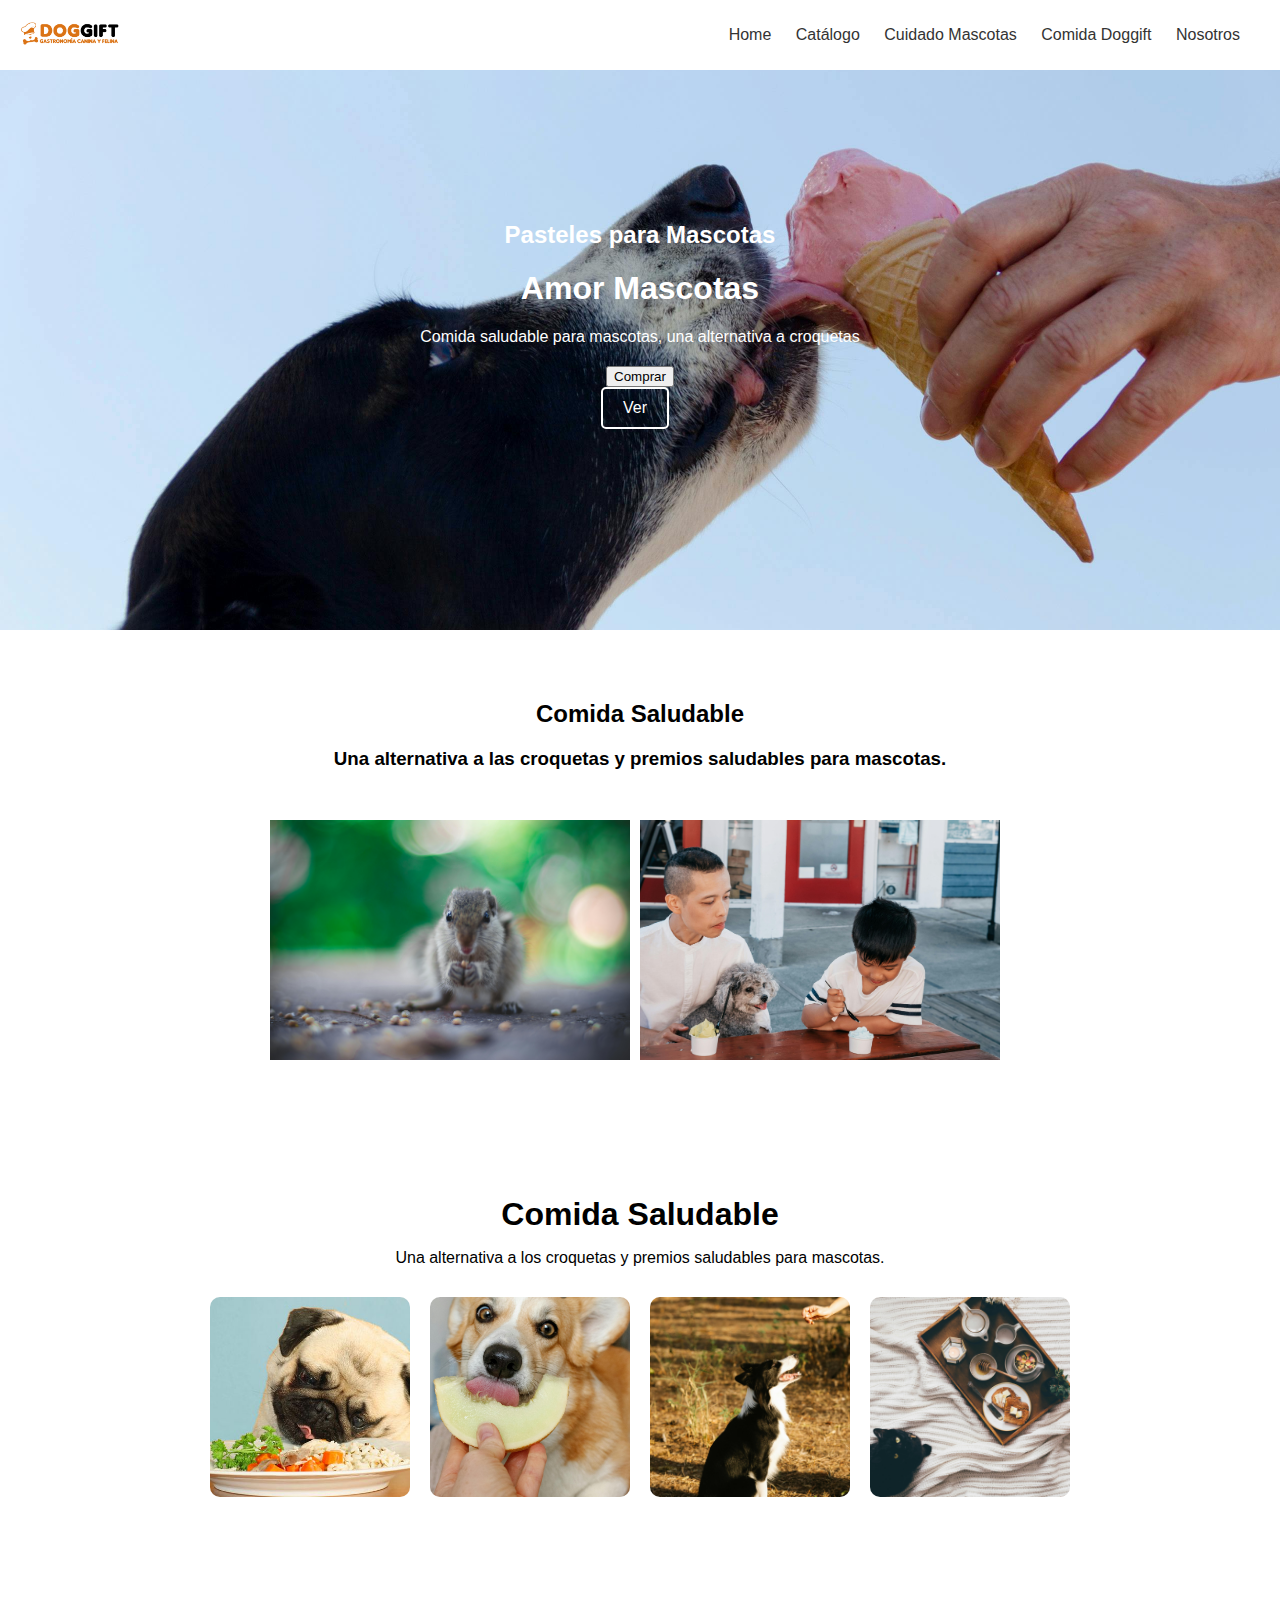
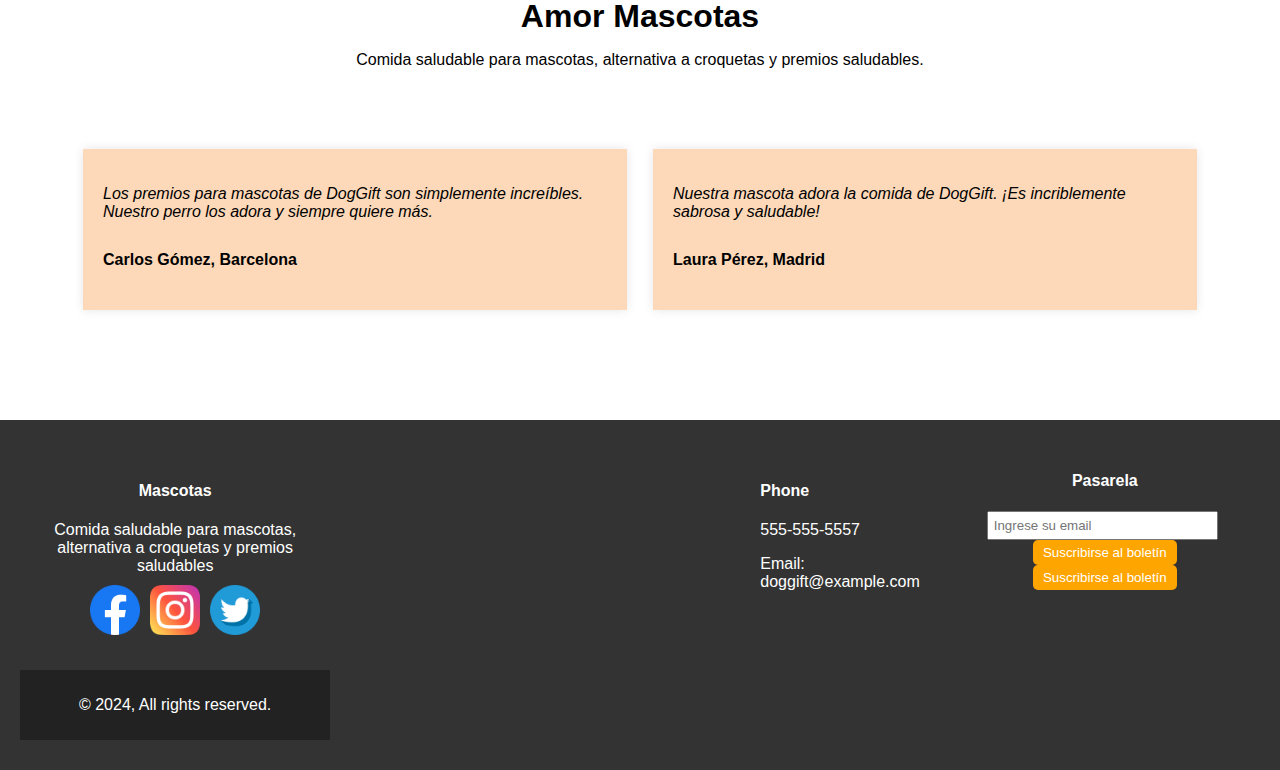
<file: index.html>
<!DOCTYPE html>
<html lang="en">
<head>
    <meta charset="UTF-8">
    <meta name="viewport" content="width=device-width, initial-scale=1.0">
    <title>Pasteles para Mascotas</title>
    <link rel="stylesheet" href="css/estilo.css">
</head>
<body>
    <header>
        <div class="logo">
            <img src="img/logoo-18copa.png" alt="Logo">
        </div>
        <nav>
            <ul>
                <li><a href="#">Home</a></li>
                <li><a href="#">Catálogo</a></li>
                <li><a href="#">Cuidado Mascotas</a></li>
                <li><a href="#">Comida Doggift</a></li>
                <li><a href="#">Nosotros</a></li>
            </ul>
        </nav>
    </header>
    <section class="hero">
        <div class="hero-content">
            <h2>Pasteles para Mascotas</h2>
            <h1>Amor Mascotas</h1>
            <p>Comida saludable para mascotas, una alternativa a croquetas</p>
            <div class="buttons">
                    <div class="footer-column">
                        <center>
                            <button onclick="window.open('producto.html', '_blank')" class="complaint-button">Comprar</button>
                        </center>
                        </form>
                    <a href="#" class="view-btn">Ver</a>
                </div>
            </div>
        </div>
    </section>
    <section class="healthy-food">
        <div class="section-content">
            <h2>Comida Saludable</h2>
            <h3>Una alternativa a las croquetas y premios saludables para mascotas.</h3>
            <div class="info-box">
                <div class="left-box">
                    <img src="img/pexels-akshar-dave-765577.jpg" alt="Postres para Mascotas">
                    <div class="overlay">
                        <h3>Postres para Mascotas</h3>
                        <p>Deliciosos postres y pasteles para consentir a tu mascota.</p>
                        <a href="#" class="orange-btn">Ver</a>
                    </div>
                </div>
                <div class="right-box">
                    <img src="img/pexels-pnw-prod-8576030.jpg" alt="Consejos Útiles">
                    <div class="overlay">
                        <h3>Consejos Útiles</h3>
                        <p>Descubre consejos y recomendaciones para cuidar a tu mascota.</p>
                        <a href="#" class="orange-btn">Ver</a>
                    </div>
                </div>
            </div>
        </div>
    </section>

    <div class="containercp">
        <div class="sectioncp">
            <h1>Comida Saludable</h1>
            <p>Una alternativa a los croquetas y premios saludables para mascotas.</p>
            <div class="gallery">
                <img src="img/tipos_de_comida_para_perros_1.jpg" alt="Image 1">
                <img src="img/pexels-n-voitkevich-4772940.jpg" alt="Image 2">
                <img src="img/pexels-blue-bird-7210628.jpg" alt="Image 3">
                <img src="img/pexels-daniela-constantini-5591700.jpg" alt="Image 4">
            </div>
        </div>
        <div class="sectioncp">
            <h1>Amor Mascotas</h1>
            <p>Comida saludable para mascotas, alternativa a croquetas y premios saludables.</p>
            <div class="testimonials">
                <div class="testimonial">
                    <p>Los premios para mascotas de DogGift son simplemente increíbles. Nuestro perro los adora y siempre quiere más.</p>
                    <h4>Carlos Gómez, Barcelona</h4>
                </div>
                <div class="testimonial">
                    <p>Nuestra mascota adora la comida de DogGift. ¡Es incriblemente sabrosa y saludable!</p>
                    <h4>Laura Pérez, Madrid</h4>
                </div>
            </div>
        </div>
    </div>
    <div class="footer">
        <div class="footer-content">
            <div class="footer-item">
                <h4>Mascotas</h4>
                <p>Comida saludable para mascotas, alternativa a croquetas y premios saludables</p>
                <div class="social">
                    <a href="#">
                        <img src="img/facebook.png"style="width: 50px; height: 50px;">
                    </a>
                    <a href="#">
                        <img src="img/instagram.png"style="width: 50px; height: 50px;">
                    </a>
                    <a href="#">
                        <img src="img/logotipo-de-twitter.png"style="width: 50px; height: 50px;">
                    </a>
                </div>
            </div>
            <div class="footer-phone">
                <h4>Phone</h4>
                <p>555-555-5557</p>
                <p>Email: doggift@example.com</p>
            </div>
            <div class="footer-pasarela">
                <h4>Pasarela</h4>
                <form>
                    <input type="email" placeholder="Ingrese su email">
                    <button>Suscribirse al boletín</button>
                    <div class="footer-column">
                        <center>
                            <button onclick="window.open('suscripcion.html', '_blank')" class="complaint-button">Suscribirse al boletín</button>
                        </center>
                </form>
                </form>
            </div>
        </div>
        <div class="footer-bottom">
            <p>&copy; 2024, All rights reserved.</p>
        </div>
    </div>
</body>
</html>
</file>
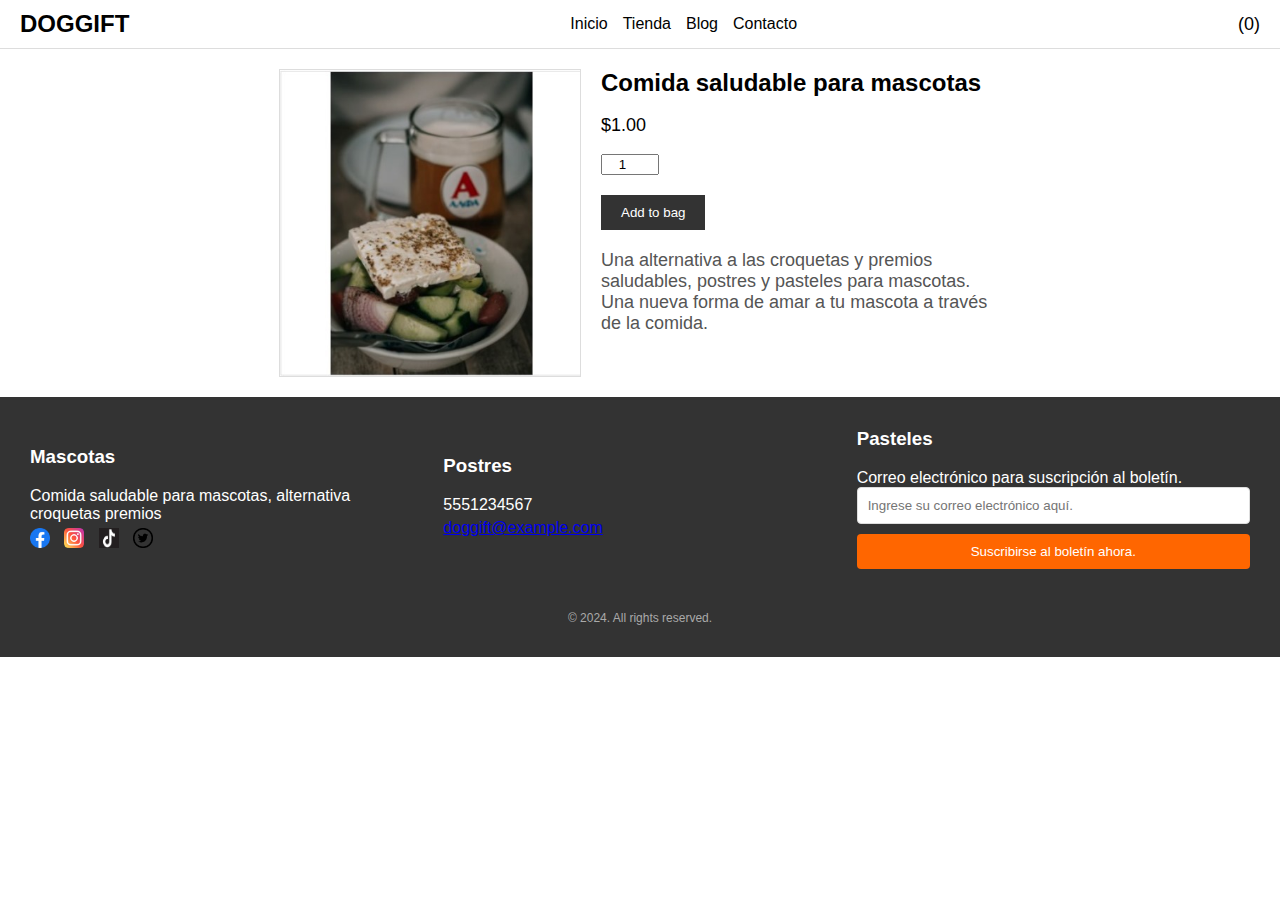
<file: carrito.html>
<!DOCTYPE html>
<html lang="es">
<head>
    <meta charset="UTF-8">
    <meta name="viewport" content="width=device-width, initial-scale=1.0">
    <title>DOGGIFT - Comida saludable para mascotas</title>
    <link rel="stylesheet" href="css/estilocarrito.css">
</head>
<body>
    <header>
        <div class="logo"><strong>DOGGIFT</strong></div>
        <nav>
            <ul>
                <li><a href="#">Inicio</a></li>
                <li><a href="#">Tienda</a></li>
                <li><a href="#">Blog</a></li>
                <li><a href="#">Contacto</a></li>
            </ul>
        </nav>
        <div class="cart">(0)</div>
    </header>
    <main>
        <div class="product">
            <img src="img/comida.png.jpg" alt="Comida saludable para mascotas">
            <div class="product-info">
                <h1>Comida saludable para mascotas</h1>
                <p>$1.00</p>
                <div class="quantity">
                    <input type="number" value="1" min="1">
                </div>
                <button class="add-to-bag">Add to bag</button>
                <p class="description">
                    Una alternativa a las croquetas y premios saludables, 
                    postres y pasteles para mascotas. Una nueva forma de amar a tu mascota a través de la comida.
                </p>
            </div>
        </div>
    </main>
    <footer>
        <div class="footer-section">
            <h3>Mascotas</h3>
            <p>Comida saludable para mascotas, alternativa croquetas premios</p>
            <div class="social-media">
                <a href="#"><img src="img/facebook.png" alt="Facebook" style="width: 20px; height: 20px;"></a>
                <a href="#"><img src="img/instagram.png" alt="Instagram" style="width: 20px; height: 20px;"></a>
                <a href="#"><img src="img/tiktok.png.jpg" alt="TikTok" style="width: 20px; height: 20px;"></a>
                <a href="#"><img src="img/twitter.png" alt="Twitter"style="width: 20px; height: 20px;"></a>
            </div>
        </div>
        <div class="footer-section">
            <h3>Postres</h3>
            <p>5551234567</p>
            <p><a href="mailto:doggift@example.com">doggift@example.com</a></p>
        </div>
        <div class="footer-section">
            <h3>Pasteles</h3>
            <form>
                <label for="email">Correo electrónico para suscripción al boletín.</label>
                <input type="email" id="email" name="email" placeholder="Ingrese su correo electrónico aquí.">
                <button type="submit">Suscribirse al boletín ahora.</button>
            </form>
        </div>
        <div class="footer-bottom">
            <p>&copy; 2024. All rights reserved.</p>
        </div>
    </footer>
</body>
</html>
</file>
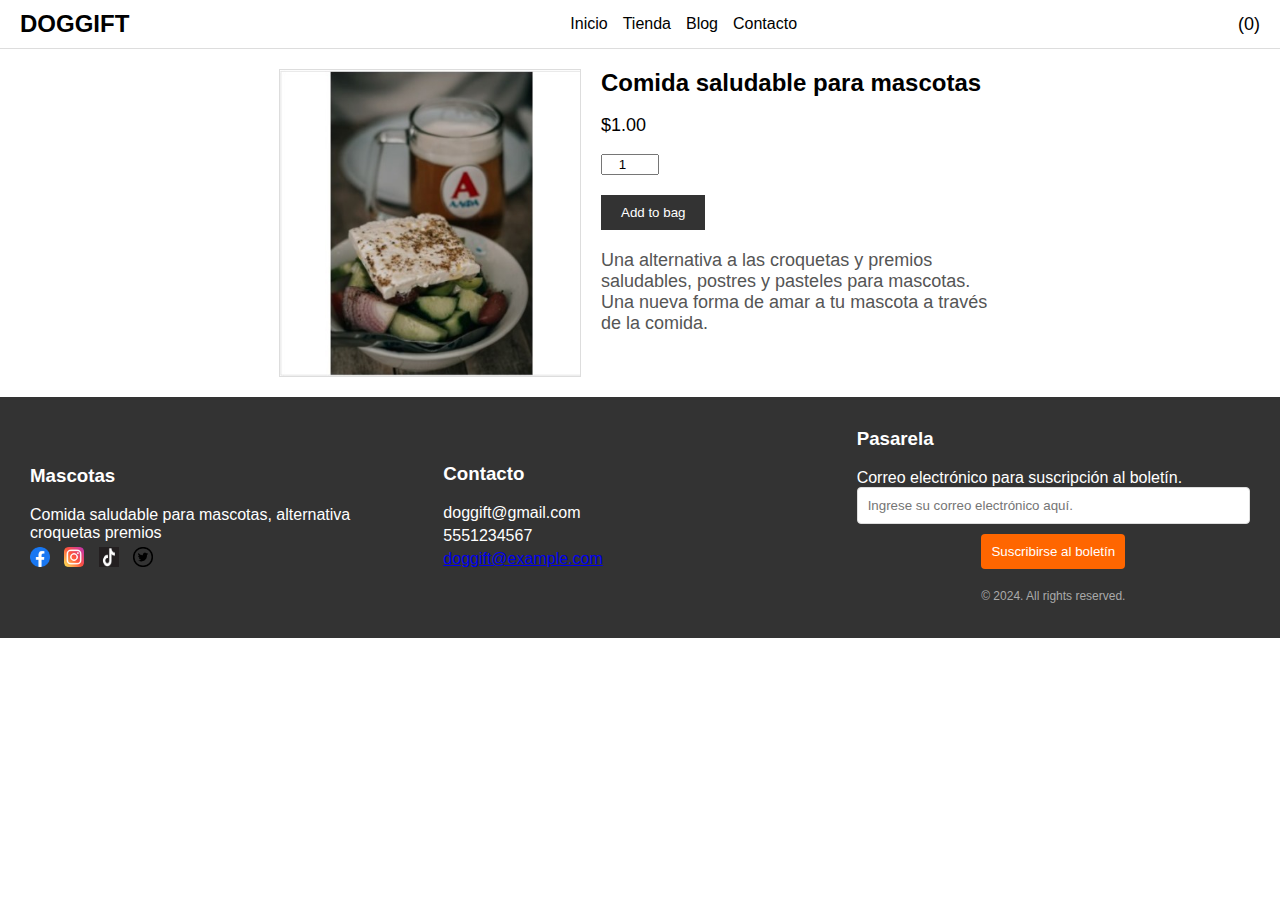
<file: producto.html>
<!DOCTYPE html>
<html lang="es">
<head>
    <meta charset="UTF-8">
    <meta name="viewport" content="width=device-width, initial-scale=1.0">
    <title>DOGGIFT - Comida saludable para mascotas</title>
    <link rel="stylesheet" href="css/estilocarrito.css">
    <meta name="description" content="Bienvenidos a mi sitio web de HTML CSS y JS" />
   <meta name="robots" content="index,follow">
   <div class="logoD">
    <link rel="apple-touch-icon" sizes="57x57" href="img/logoD.jpg" />
    <link rel="apple-touch-icon" sizes="60x60" href="img/logoD.jpg" />
    <link rel="apple-touch-icon" sizes="72x72" href="img/logoD.jpg" />
    <link rel="apple-touch-icon" sizes="76x76" href="img/logoD.jpg" />
    <link rel="apple-touch-icon" sizes="114x114" href="img/logoD.jpg" />
    <link rel="apple-touch-icon" sizes="120x120" href="img/logoD.jpg" />
    <link rel="apple-touch-icon" sizes="144x144" href="img/logoD.jpg" />
    <link rel="apple-touch-icon" sizes="152x152" href="img/logoD.jpg" />
    <link rel="apple-touch-icon" sizes="180x180" href="img/logoD.jpg" />
    <link rel="icon" type="image/png" sizes="192x192" href="img/logoD.jpg" />
    <link rel="icon" type="image/png" sizes="32x32" href="img/logoD.jpg" />
    <link rel="icon" type="image/png" sizes="96x96" href="img/logoD.jpg" />
    <link rel="icon" type="image/png" sizes="16x16" href="img/logoD.jpg" />
    <meta name="theme-color" content="#FF0000">
    <title>META</title>
   </div>
</head>
<body>
    <header>
        <div class="logo"><strong>DOGGIFT</strong></div>
        <nav>
            <ul>
                <li><a href="#">Inicio</a></li>
                <li><a href="#">Tienda</a></li>
                <li><a href="#">Blog</a></li>
                <li><a href="#">Contacto</a></li>
            </ul>
        </nav>
        <div class="cart">(0)</div>
    </header>
    <main>
        <div class="product">
            <img src="img/comida.png.jpg" alt="Comida saludable para mascotas">
            <div class="product-info">
                <h1>Comida saludable para mascotas</h1>
                <p>$1.00</p>
                <div class="quantity">
                    <input type="number" value="1" min="1">
                </div>
                <button class="add-to-bag">Add to bag</button>
                <p class="description">
                    Una alternativa a las croquetas y premios saludables, 
                    postres y pasteles para mascotas. Una nueva forma de amar a tu mascota a través de la comida.
                </p>
            </div>
        </div>
    </main>
    <footer>
        <div class="footer-section">
            <h3>Mascotas</h3>
            <p>Comida saludable para mascotas, alternativa croquetas premios</p>
            <div class="social-media">
                <a href="#"><img src="img/facebook.png" alt="Facebook" style="width: 20px; height: 20px;"></a>
                <a href="#"><img src="img/instagram.png" alt="Instagram" style="width: 20px; height: 20px;"></a>
                <a href="#"><img src="img/tiktok.png.jpg" alt="TikTok" style="width: 20px; height: 20px;"></a>
                <a href="#"><img src="img/twitter.png" alt="Twitter"style="width: 20px; height: 20px;"></a>
            </div>
        </div>
        <div class="footer-section">
            <h3>Contacto</h3>
            <p>doggift@gmail.com</p>
            <p>5551234567</p>
            <p><a href="mailto:doggift@example.com">doggift@example.com</a></p>
        </div>
        <div class="footer-section">
            <h3>Pasarela</h3>
            <form>
                <label for="email">Correo electrónico para suscripción al boletín.</label>
                <input type="email" id="email" name="email" placeholder="Ingrese su correo electrónico aquí.">
                <div class="footer-column">
                    <center>
                        <button onclick="window.open('suscripcion.html', '_blank')" class="complaint-button">Suscribirse al boletín</button>
                    </center>
            </form>
        </div>
        <div class="footer-bottom">
            <p>&copy; 2024. All rights reserved.</p>
        </div>
    </footer>
</body>
</html>
</file>
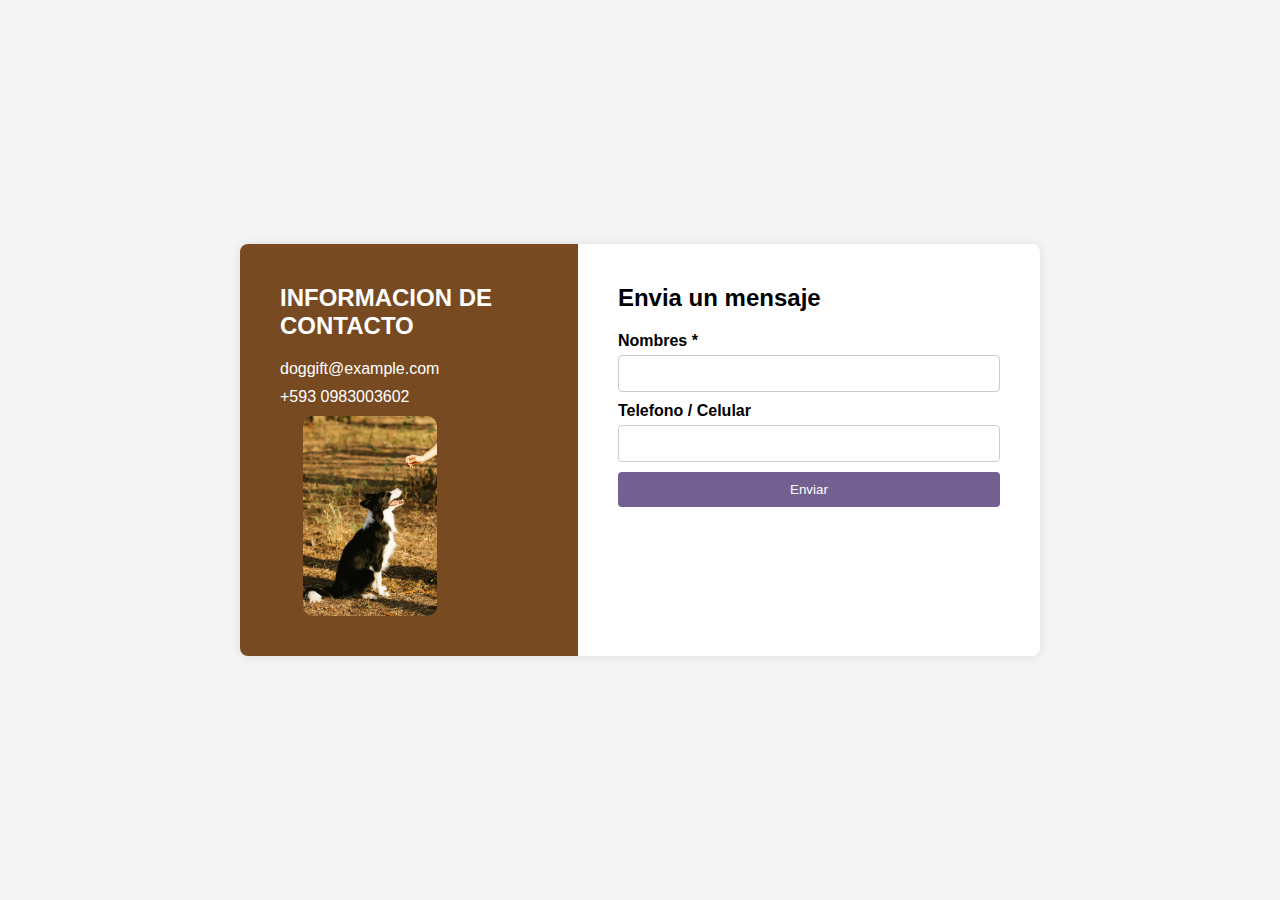
<file: suscripcion.html>
<!DOCTYPE html>
<html lang="en">
<head>
    <meta charset="UTF-8">
    <meta name="viewport" content="width=device-width, initial-scale=1.0">
    <title>Quejas y Reclamos</title>
    <link rel="stylesheet" href="css/suscrito.css">
</head>
<body>
    <div class="container">
        <div class="contact-info">
            <h2>INFORMACION DE CONTACTO</h2>
            <p>doggift@example.com</p>
            <p>+593 0983003602</p>
            <div class="contact-info img">
                <img src="img/pexels-blue-bird-7210628.jpg" alt="Contacto_referencia">
            </div>
        </div>
        <div class="form-container">
            <h2>Envia un mensaje</h2>
            <form id="contactForm">
                <label for="nombre">Nombres *</label>
                <input type="text" id="nombre" name="nombre" required>

                <label for="telefono">Telefono / Celular</label>
                <input type="tel" id="telefono" name="telefono">
                <button type="submit">Enviar </button>
            </form>
        </div>
    </div>

    <div id="myModal" class="modal">
        <div class="modal-content">
            <span class="close">&times;</span>
            <p>Gracias por Suscribirse.</p>
            <a href="https://wa.me/5930964030442" class="whatsapp-button" target="_blank"> También puede Chatear con nosotros en WhatsApp</a>
            <p><h5>para regresar a la página principal puede dar click fuera de esta ventana</h5></p>
        </div>
    </div>

    <script>

        var modal = document.getElementById("myModal");

        var span = document.getElementsByClassName("close")[0];

        document.getElementById("contactForm").onsubmit = function(event) {
            event.preventDefault();
            modal.style.display = "block";
            setTimeout(function() {
                window.location.href = "producto.html"; 
            }, 5000); 
        };
        span.onclick = function() {
            modal.style.display = "none";
            window.location.href = "producto.html"; 
        };

        window.onclick = function(event) {
            if (event.target == modal) {
                modal.style.display = "none";
                window.location.href = "producto.html"; 
            }
        };
    </script>
</body>
</html>
</file>
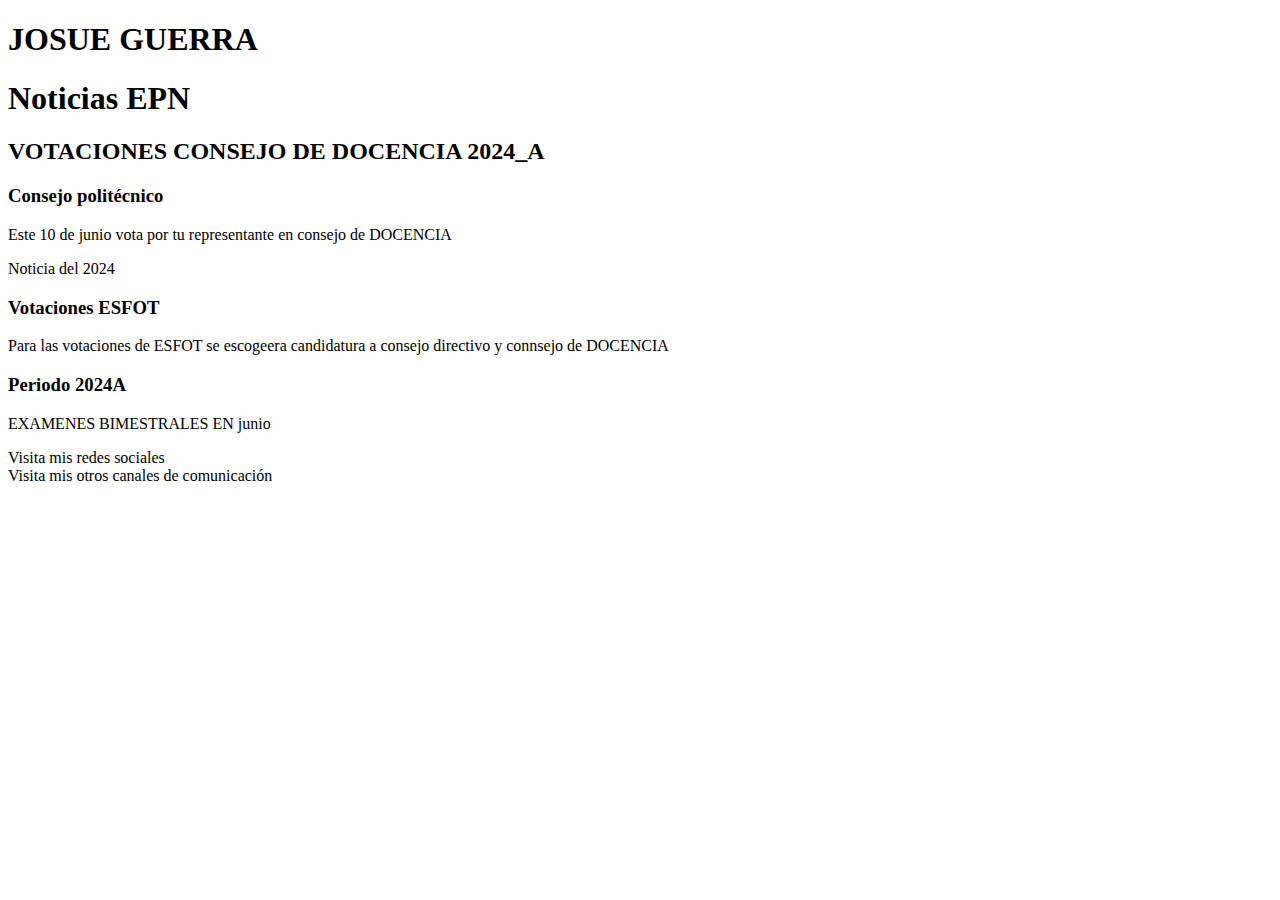
<file: index/aside.html>
<!-- ASIDE -->
<!DOCTYPE html>

<html lang="es">
  <head>
    <meta charset="UTF-8" />
    <title>Aside</title>
  </head>

  <body>
     <header>
      <h1>JOSUE GUERRA</h1>
       <h1>Noticias EPN</h1>
     </header>
     <main>
       <article>
         <h2>VOTACIONES CONSEJO DE DOCENCIA 2024_A</h2>
         <section>
           <header>
             <h3>Consejo politécnico</h3>
           </header>
           <p>Este 10 de junio vota por tu representante en consejo de DOCENCIA</p>
           <footer>Noticia del 2024</footer>
          </section>
         <section>
           <h3>Votaciones ESFOT</h3>
           <p>Para las votaciones de ESFOT se escogeera candidatura a consejo directivo y connsejo de DOCENCIA</p>
         </section>
         <section>
           <h3>Periodo 2024A</h3>
           <p>EXAMENES BIMESTRALES EN junio</p>
         </section>
       </article>
       <aside>Visita mis redes sociales</aside>
      </main>
      <aside>Visita mis otros canales de comunicación</aside>
 
  </body>
</html>
</file>
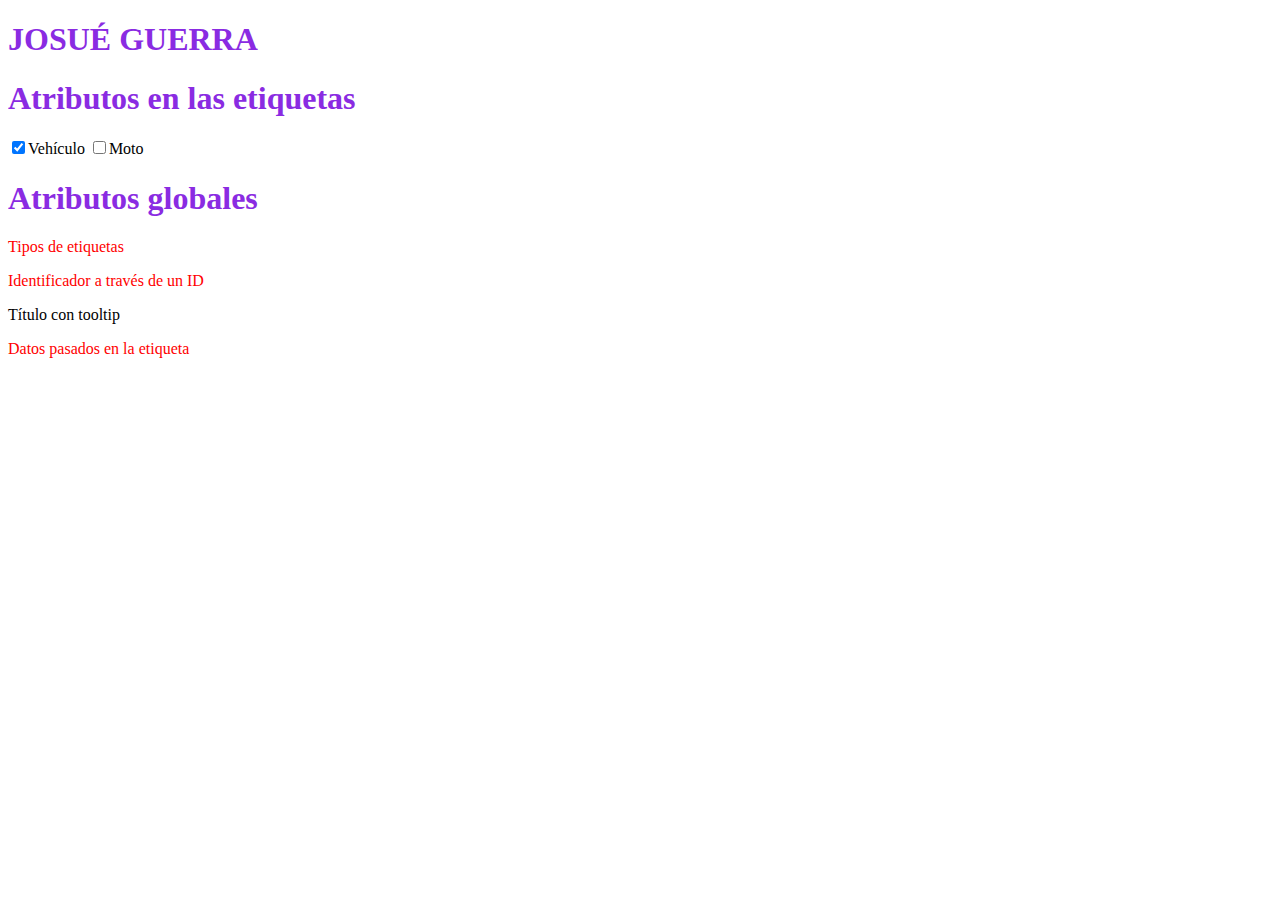
<file: index/etiquetas.html>
<!-- ETIQUETAS DE HTML-->

 <!DOCTYPE html>

 <!-- Configurar el documento HTML sea español -->
 <html lang="es">
   <head>
     <!-- Sirve para poder utilizar caracteres especiales y codificación-->
     <meta charset="UTF-8" />
     <title>Atributos</title>
     <style>
        h1{
            color: blueviolet;
        }
       .prueba {
         color: red;
       }
     </style>
   </head>
   <body>
    <h1>JOSUÉ GUERRA</h1>
     <h1>Atributos en las etiquetas </h1>
     <input type="checkbox" name="vehiculo" checked>Vehículo</input>
     <input type="checkbox" name="moto" >Moto</input>
 <h1>Atributos globales </h1>
     <p class="prueba">Tipos de etiquetas</p>
     <p class="prueba" id="parrafo-2">Identificador a través de un ID</p>
     <p title="title">Título con tooltip</p>
     <p class="prueba" id="parrafo-3" 
        data-id="1234567890" data-user="saul" 
        data-date-of-birth>Datos pasados en la etiqueta
    </p>
 
     <script>
       const dato = document.getElementById("parrafo-2").textContent
       console.log(dato)
       const dato2 = document.getElementById("parrafo-3")
       console.log(dato2.dataset.id)
       console.log(dato2.dataset.user)
       console.log(dato2.dataset.dateOfBirth="17-05-2000")
     </script>
   </body>
 </html>
</file>
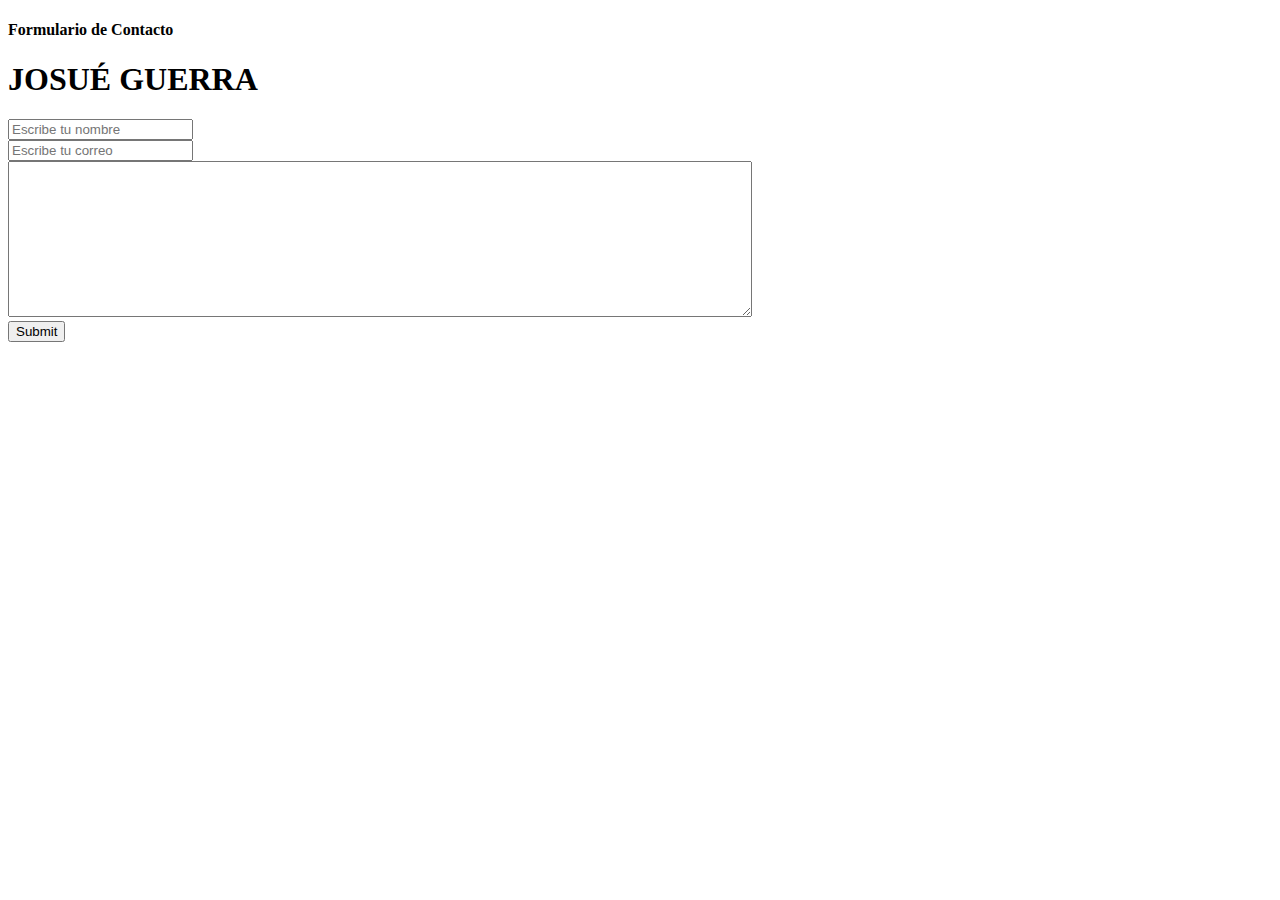
<file: index/formulario.html>
<!DOCTYPE html>
<html lang="es">
  <head>
    <meta charset="UTF-8" />
    <title>Formulario de Contacto</title>
  </head>
  <body>
    <h4>Formulario de Contacto</h4>
    <H1>JOSUÉ GUERRA</H1>
      <!-- https://formsubmit.co/ -->
  <form action="https://formsubmit.co/josue.guerra@epn.edu.ec" method="POST">
    
    <input type="text" 
      name="nombre" 
      placeholder="Escribe tu nombre"
      
      pattern="^[A-Za-zÑñÁáÉéÍíÓóÚúÜü\s]+$"
      
      title="Nombre sólo acepta letras y espacios en blanco" 
      required>
    
    <br>
    <input type="email" 
      name="correo" 
      placeholder="Escribe tu correo" 
      required>
    <br>
    
    <textarea name="comentarios" cols="90" rows="10" required></textarea>
    <br>
    <input type="submit">
  </form>

  </body>
</html>
</file>
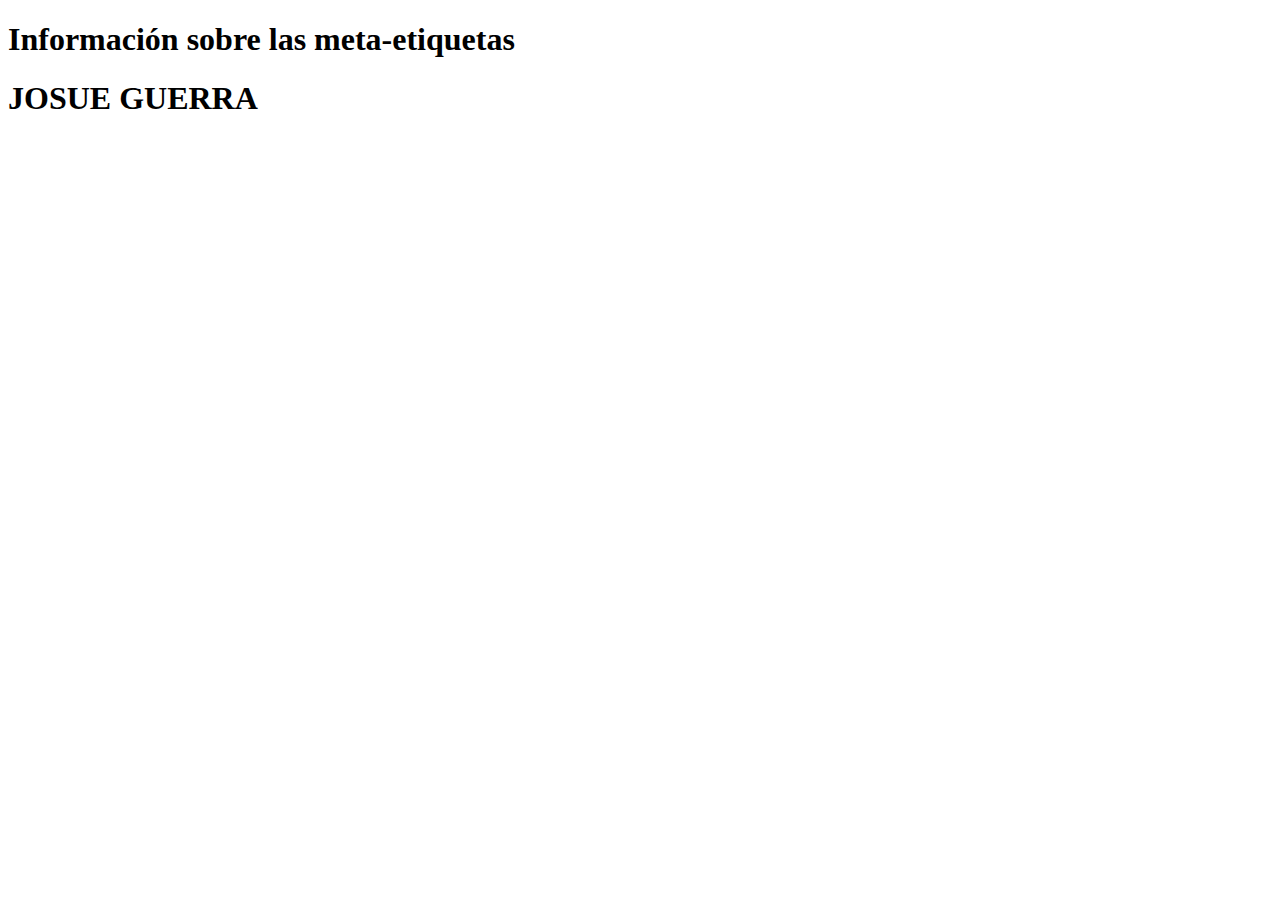
<file: index/metaetiquetas.html>
<!-- ETIQUETAS DE HTML-->
<!-- META -->
 <!DOCTYPE html>
 <html lang="en">
 
 <head>
   <meta charset="UTF-8" />
   <!-- Para la compatibilidad de IE === edge  -->
   <meta http-equiv="X-UA-Compatible" content="IE=edge">
   <!-- Para decirle a los dispositivos como es que se va a adaptar el contenido  -->  
   <meta name="viewport" content="width=device-width, initial-scale=1.0">
   <!-- Es para la descripción de nuestra página web al momento de realizar una busqueda-->
   <meta name="description" content="Bienvenidos a mi sitio web de HTML CSS y JS" />
   <!-- Es para los robots y el posicionamiento de SEO -->
   <meta name="robots" content="index,follow">
   <!-- Para el manejo de imágenes en varios dispositivos-->
   <link rel="apple-touch-icon" sizes="57x57" href="img/favicons_apple-icon.png" />
   <link rel="apple-touch-icon" sizes="60x60" href="img/favicons_apple-icon.png" />
   <link rel="apple-touch-icon" sizes="72x72" href="img/favicons_apple-icon.png" />
   <link rel="apple-touch-icon" sizes="76x76" href="img/favicons_apple-icon.png" />
   <link rel="apple-touch-icon" sizes="114x114" href="img/favicons_apple-icon.png" />
   <link rel="apple-touch-icon" sizes="120x120" href="img/favicons_apple-icon.png" />
   <link rel="apple-touch-icon" sizes="144x144" href="img/favicons_apple-icon.png" />
   <link rel="apple-touch-icon" sizes="152x152" href="img/favicons_apple-icon.png" />
   <link rel="apple-touch-icon" sizes="180x180" href="img/favicons_apple-icon.png" />
   <link rel="icon" type="image/png" sizes="192x192" href="img/favicons_apple-icon.png" />
   <link rel="icon" type="image/png" sizes="32x32" href="img/favicons_apple-icon.png" />
   <link rel="icon" type="image/png" sizes="96x96" href="img/favicons_apple-icon.png" />
   <link rel="icon" type="image/png" sizes="16x16" href="img/favicons_apple-icon.png" />
   <meta name="theme-color" content="#FF0000">
   <title>META</title>
 </head>
 
 <body>
   <h1>Información sobre las meta-etiquetas</h1>
   <h1>JOSUE GUERRA</h1>
   
 </body>
 
 </html>
</file>
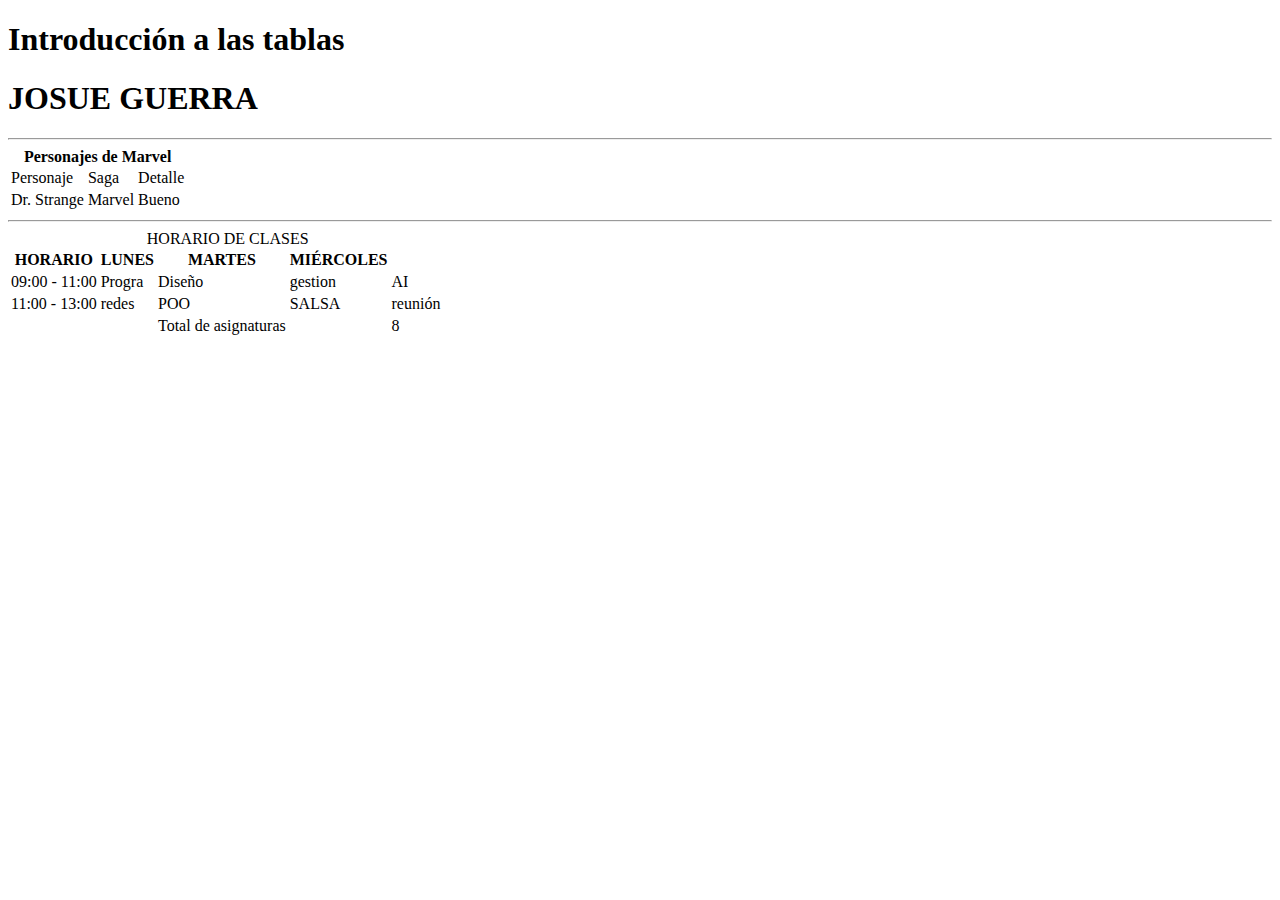
<file: index/tablas.html>
<!-- ETIQUETAS DE HTML-->
<!-- TABLAS -->
  <!DOCTYPE html>
  <html lang="es">
    <head>
      <meta charset="UTF-8" />
      <title>Tablas</title>
    </head>
    <body>
      <h1>Introducción a las tablas</h1>
      <H1>JOSUE GUERRA</H1>
      <hr>
      <table>
        <caption>
         <strong>Personajes de Marvel</strong> 
        </caption>
        <tr>
          <td>Personaje</td>
          <td>Saga</td>
          <td>Detalle</td>
        </tr>
        <tr>
          <td>Dr. Strange</td>
          <td>Marvel</td>
          <td>Bueno</td>
        </tr>
      </table>
      <hr>
      <table>
        <caption>
          HORARIO DE CLASES
        </caption>
        <thead>
          <tr>
            <th>HORARIO</th>
            <th>LUNES</th>
            <th>MARTES</th>
            <th>MIÉRCOLES</th>
          </tr>
        </thead>
        <tbody>
          <tr>
            <td>09:00 - 11:00</td>
            <td>Progra</td>
            <td>Diseño</td>
            <td>gestion</td>
            <td>AI</td>
          </tr>
          <tr>
            <td>11:00 - 13:00</td>
            <td>redes</td>
            <td>POO</td>
            <td>SALSA</td>
            <td>reunión</td>
          </tr>
        </tbody>
        <tfoot>
          <tr>
            <td></td>
            <td></td>
            <td>Total de asignaturas</td>
            <td></td>
            <td>8</td>
            <td></td>
          </tr>
        </tfoot>
      </table>
    </body>
  </html>
</file>
<file: css/estilo.css>
body, html {
    margin: 0;
    padding: 0;
    font-family: Arial, sans-serif;
}

header {
    position: fixed;
    top: 0;
    left: 0;
    width: 100%;
    background-color: #fff;
    padding: 10px 0;
    display: flex;
    justify-content: space-between;
    align-items: center;
    z-index: 1000;
}

.logo img {
    max-width: 100px;
    height: auto;
    margin-left: 20px;
}

nav ul {
    list-style: none;
    margin-right: 20px;
}

nav ul li {
    display: inline-block;
    margin-right: 20px;
}

nav ul li a {
    text-decoration: none;
    color: #333;
}



.hero {
    background-image: url('../img/pexels-bendix-978947.jpg');
    background-size: cover; 
    height: 70vh;
    display: flex;
    justify-content: center;
    align-items: center;
    color: #fff;
    text-align: center;
}


.hero-content {
    max-width: 600px;
}

.buttons {
    margin-top: 20px;
}
.buttons footer-column{
    margin-top: 20px;
}

.buy-btn, .view-btn {
    display: inline-block;
    padding: 10px 20px;
    margin-right: 10px;
    text-decoration: none;
    color: #fff;
    background-color: #333;
    border: none;
    border-radius: 5px;
}

.view-btn {
    background-color: transparent;
    color: #fff;
    border: 2px solid #fff;
}

.view-btn:hover {
    background-color: #fff;
    color: #333;
}


.healthy-food {
    padding: 50px 0;
    text-align: center;
}

.section-content {
    max-width: 800px;
    margin: 0 auto;
}

.info-box {
    display: flex;
    justify-content: center;
    margin-top: 50px;
}

.info-box .left-box, .info-box .right-box {
    position: relative;
    width: 45%;
    margin-right: 10px;
    overflow: hidden;
}

.info-box img {
    width: 100%;
    height: auto;
}

.overlay {
    position: absolute;
    top: 0;
    left: 0;
    background-color: rgba(255, 165, 0, 0.8);
    width: 100%;
    height: 100%;
    display: flex;
    flex-direction: column;
    justify-content: center;
    align-items: center;
    opacity: 0;
    transition: opacity 0.3s ease;
}

.overlay:hover {
    opacity: 1;
}

.overlay h3, .overlay p {
    color: #fff;
    margin: 0;
    text-align: center;
}

.orange-btn {
    display: inline-block;
    padding: 10px 20px;
    margin-top: 20px;
    text-decoration: none;
    color: #fff;
    background-color: #ff7f00;
    border: none;
    border-radius: 5px;
}


.containercp {
    max-width: 1200px;
    margin: 0 auto;
    padding: 20px;
}
.sectioncp {
    text-align: center;
    padding: 40px 20px;
}
.sectioncp h1 {
    margin-bottom: 10px;
}
.sectioncp p {
    margin-bottom: 30px;
}
.gallery {
    display: flex;
    justify-content: center;
    gap: 20px;
    flex-wrap: wrap;
}
.gallery img {
    width: 200px;
    height: 200px;
    object-fit: cover;
    border-radius: 10px;
}
.testimonials {
    padding: 40px 20px;
    text-align: left;
    display: flex;
    justify-content: space-around;
    gap: 20px;
    flex-wrap: wrap;
}
.testimonial {
    background-color: #FDD9B9;
    padding: 20px;
    box-shadow: 0 0 10px rgba(0, 0, 0, 0.1);
    max-width: 45%;
    margin: 10px 0;
}
.testimonial p {
    font-style: italic;
}
.testimonial h4 {
    margin-top: 10px;
}

.social {
    display: flex;
    justify-content: center;
    gap: 10px;
    margin-top: 10px;
}

.footer {
    background-color: #333;
    color: white;
    text-align: center;
    padding: 10px 0;
}
.footer-content {
    display: grid;
    grid-template-columns: 1fr 1fr 1fr;
    gap: 20px;
    padding: 20px;
}
.footer-item {
    padding: 10px;
}
.footer-phone {
    padding: 10px;
    text-align: left;
    margin-left: 400px;
}
.footer-phone h4 {
    text-align: left;
}
.footer-pasarela {
    align-items: left;
    margin: 0px;
}

.footer-item p, .footer-item form {
    margin: 0;
}
.footer-pasarela input[type="email"] {
    width: 70%;
    padding: 5px;
    margin-right: 5px;
}
.footer-pasarela button {
    padding: 5px 10px;
    background-color: orange;
    border: none;
    color: white;
    cursor: pointer;
    border-radius: 5px;
}
.social {
    display: flex;
    justify-content: center;
    gap: 10px;
    margin-top: 10px;
}
.social a {
    color: white;
    text-decoration: none;
    font-size: 1.2em;
}
.footer-bottom {
    text-align: center;
    padding: 10px 0;
    background-color: #222;
}
</file>
<file: css/estilocarrito.css>
/* styles.css */
body {
    font-family: Arial, sans-serif;
    margin: 0;
    padding: 0;
}

header {
    display: flex;
    justify-content: space-between;
    align-items: center;
    padding: 10px 20px;
    background-color: #fff;
    border-bottom: 1px solid #ddd;
}

header .logo {
    font-size: 24px;
    font-weight: bold;
}

header nav ul {
    list-style: none;
    margin: 0;
    padding: 0;
    display: flex;
    gap: 15px;
}

header nav ul li {
    display: inline;
}

header nav ul li a {
    text-decoration: none;
    color: #000;
}

header .cart {
    font-size: 18px;
}

main {
    display: flex;
    justify-content: center;
    align-items: center;
    padding: 20px;
}

.product {
    display: flex;
    gap: 20px;
}

.product img {
    max-width: 300px;
    border: 1px solid #ddd;
}

.product-info {
    max-width: 400px;
}

.product-info h1 {
    margin: 0;
    font-size: 24px;
}

.product-info p {
    font-size: 18px;
}

.quantity {
    display: flex;
    align-items: center;
    gap: 10px;
}

.quantity button {
    width: 30px;
    height: 30px;
}

.quantity input {
    width: 50px;
    text-align: center;
}

.add-to-bag {
    display: inline-block;
    padding: 10px 20px;
    margin-top: 20px;
    background-color: #333;
    color: #fff;
    border: none;
    cursor: pointer;
}

.description {
    margin-top: 20px;
    color: #555;
}

footer {
    background-color: #333;
    color: #fff;
    padding: 20px;
    display: flex;
    justify-content: space-between;
    align-items: center;
    flex-wrap: wrap;
    border-top: 1px solid #333;
}

.footer-section {
    flex: 1;
    min-width: 200px;
    margin: 10px;
}

.footer-section h3 {
    margin-top: 0;
}

.footer-section p {
    margin: 5px 0;
}

.social-media a {
    display: inline-block;
    margin-right: 10px;
}

.social-media img {
    width: 24px;
    height: 24px;
}

footer form {
    display: flex;
    flex-direction: column;
}

footer form input {
    padding: 10px;
    margin-bottom: 10px;
    border: 1px solid #ddd;
    border-radius: 4px;
}

footer form button {
    padding: 10px;
    background-color: #ff6600;
    color: #fff;
    border: none;
    cursor: pointer;
    border-radius: 4px;
}

.footer-bottom {
    text-align: center;
    width: 100%;
    margin-top: 20px;
    font-size: 12px;
    color: #aaa;
}
</file>
<file: css/suscrito.css>
body {
    font-family: Arial, sans-serif;
    background-color: #f4f4f4;
    margin: 0;
    padding: 0;
    display: flex;
    justify-content: center;
    align-items: center;
    height: 100vh;
}

.container {
    display: flex;
    max-width: 800px;
    width: 100%;
    background-color: #fff;
    border-radius: 8px;
    box-shadow: 0 0 10px rgba(0, 0, 0, 0.1);
    overflow: hidden;
}

.contact-info {
    background-color: #774a21;
    color: #fff;
    padding: 40px;
    width: 350px;
    box-sizing: border-box;
}
.contact-info .img {
    width: 180px;
    height: 200px;
    border-radius: 5px;
    display: flex;
    justify-content: center;
    align-items: center;
    overflow: hidden;
}

.contact-info .img img {
    width: 215px;
    height: 200px;
    object-fit: cover;
    border-radius: 10px;
}

.contact-info h2 {
    margin: 0;
    margin-bottom: 20px;
}

.contact-info p {
    margin: 10px 0;
}

.form-container {
    padding: 40px;
    width: 60%;
    box-sizing: border-box;
}

.form-container h2 {
    margin: 0;
    margin-bottom: 20px;
}

.form-container label {
    display: block;
    margin-bottom: 5px;
    font-weight: bold;
}

.form-container input[type="text"],
.form-container input[type="email"],
.form-container input[type="tel"],
.form-container textarea {
    width: calc(100% - 22px);
    padding: 10px;
    margin-bottom: 10px;
    border: 1px solid #ccc;
    border-radius: 4px;
    transition: border-color 0.3s;
}

.form-container input[type="text"]:focus,
.form-container input[type="email"]:focus,
.form-container input[type="tel"]:focus,
.form-container textarea:focus {
    border-color: #381c62b3;
}

.form-container button {
    width: 100%;
    padding: 10px;
    background-color: #381c62b3;
    color: white;
    border: none;
    border-radius: 4px;
    cursor: pointer;
    transition: background-color 0.3s;
}

.form-container button:hover {
    background-color: #8c542a;
}

.modal {
    display: none;
    position: fixed;
    z-index: 1;
    left: 0;
    top: 0;
    width: 100%;
    height: 100%;
    overflow: auto;
    background-color: rgb(0,0,0);
    background-color: rgba(0,0,0,0.4);
    justify-content: center;
    align-items: center;
}

.modal-content {
    background-color: #fefefe;
    margin: 15% auto;
    padding: 20px;
    border: 1px solid #888;
    width: 80%;
    max-width: 300px;
    text-align: center;
    border-radius: 8px;
}

.close {
    color: #aaa;
    float: right;
    font-size: 28px;
    font-weight: bold;
}

.close:hover,
.close:focus {
    color: black;
    text-decoration: none;
    cursor: pointer;
}

.whatsapp-button {
    display: inline-block;
    background-color: #25d366;
    color: white;
    padding: 10px 20px;
    border-radius: 5px;
    text-decoration: none;
    font-size: 16px;
}
</file>
